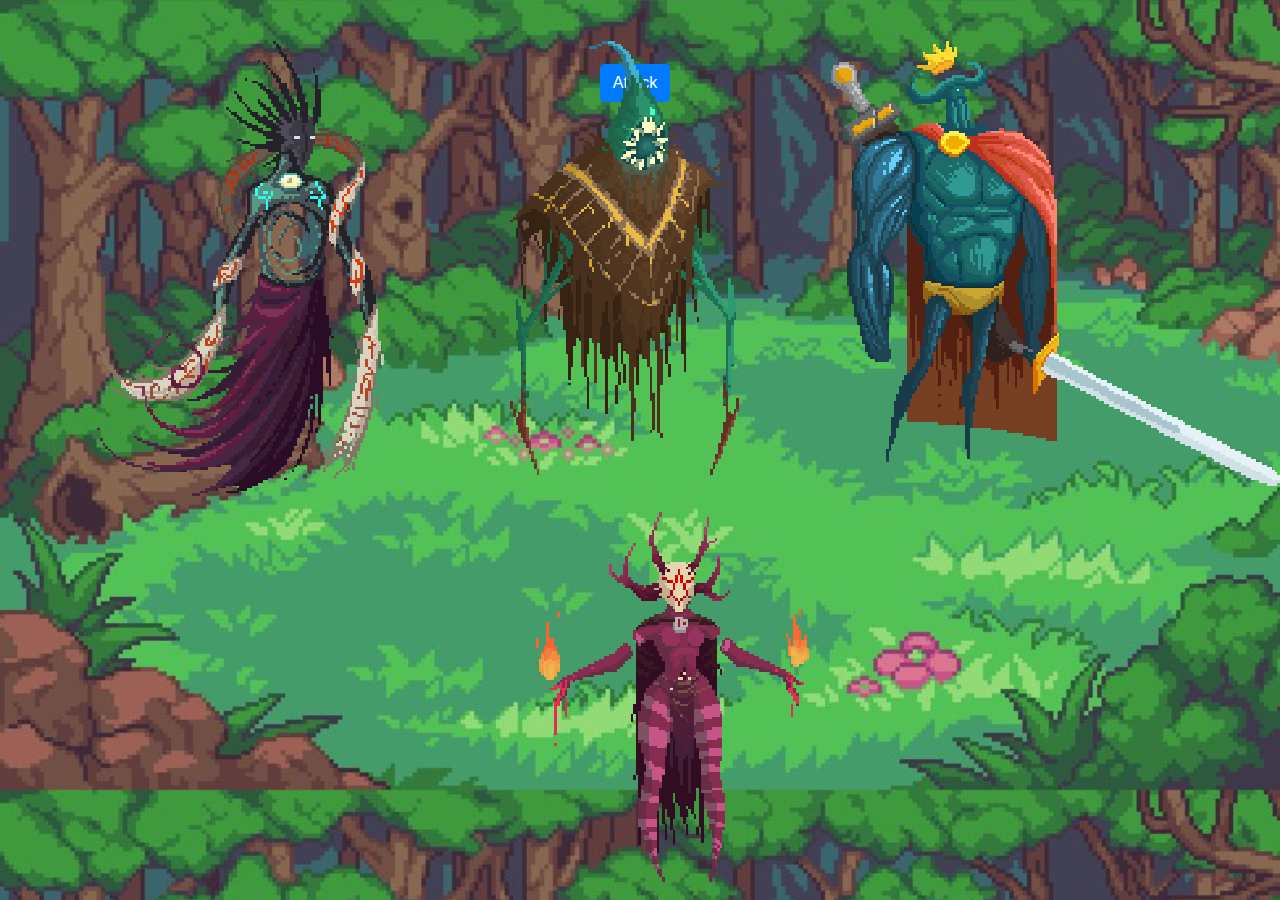
<file: index.html>
<!DOCTYPE html>
<html lang="en">
<head>
    <meta charset="UTF-8">
    <meta name="viewport" content="width=device-width, initial-scale=1.0">
    <meta http-equiv="X-UA-Compatible" content="ie=edge">

    <link rel="stylesheet" type="text/css" href="assets/css/style.css">
    <link href="https://stackpath.bootstrapcdn.com/bootstrap/4.3.1/css/bootstrap.min.css" rel="stylesheet" integrity="sha384-ggOyR0iXCbMQv3Xipma34MD+dH/1fQ784/j6cY/iJTQUOhcWr7x9JvoRxT2MZw1T" crossorigin="anonymous">

    <title>Document</title>
</head>
<body>
    <div id="gameDiv">
        <div class="row" id="enemyRow">
            <div class="col" id="enemyStats">

            </div>
            <div class="col" id="enemyImg">
                
            </div>
        </div>
        <div class="row" id="battleOptions" style="width: 100%; height: 100%;">
            <div class="col">
                    <button id="attackBtn" class="btn btn-primary" style="margin-left: 20px;">Attack</button>
            </div>
        </div>
        <div class="row" id="playerRow">
            <div class="col" id="playerImg">
                
            </div>
            <div class="col" id="playerStats">

            </div>
        </div>
        <div class="row" id="optionDiv">
            <div class="col">
                <h2 id="charOneName" style="text-align: center;"></h2>
                <img src="assets/images/one.png" id="charOne" style="margin-left: auto; margin-right: auto;">
                <h2 id="charOneStats" style="text-align: center;"></h2>
            </div>
            <div class="col">
                <h2 id="charTwoName" style="text-align: center;"></h2>
                <img src="assets/images/two.png" id="charTwo" style="margin-left: auto; margin-right: auto;">
                <h2 id="charTwoStats" style="text-align: center;"></h2>
            </div>
            <div class="col">
                <h2 id="charThreeName" style="text-align: center;"></h2>
                <img src="assets/images/three.png" id="charThree" style="margin-left: auto; margin-right: auto;">
                <h2 id="charThreeStats" style="text-align: center;"></h2>
            </div>
            <div class="col">
                <h2 id="charFourName" style="text-align: center;"></h2>
                <img src="assets/images/four.png" id ="charFour" style="margin-left: auto; margin-right: auto;">
                <h2 id="charFourStats" style="text-align: center;"></h2>
            </div>
        </div>
    </div>

    <script
    src="https://code.jquery.com/jquery-3.3.1.js"
    integrity="sha256-2Kok7MbOyxpgUVvAk/HJ2jigOSYS2auK4Pfzbm7uH60="
    crossorigin="anonymous"></script>
    <script src="https://stackpath.bootstrapcdn.com/bootstrap/4.1.3/js/bootstrap.min.js" integrity="sha384-ChfqqxuZUCnJSK3+MXmPNIyE6ZbWh2IMqE241rYiqJxyMiZ6OW/JmZQ5stwEULTy" crossorigin="anonymous"></script>
    <script type="text/javascript" src="assets/js/game.js"></script>
</body>
</html>
</file>
<file: assets/css/style.css>
body {
    background-image: url("../images/arena.jpg");
    background-size: 120%;
}

#playerRow {
    bottom: 20px;
    margin-top: auto;
}

#playerImg {
    margin-left: 20%;
}

#playerStats {

}

#enemyRow {
    margin-top: 5%;
}

#enemyImg {
    
}

#attackBtn {
}

#battleOptions {
    text-align: center;
}

#optionDiv {
    bottom: 10px;
    position: fixed;
    text-align: center;
    padding-left: 5%;
    padding-right: auto;
}

h2{
    color: white;
    outline: black ipx solid;
}

.flipped {
    transform: scale(-1, 1);
    -moz-transform: scale(-1, 1);
    -webkit-transform: scale(-1, 1);
    -o-transform: scale(-1, 1);
    -khtml-transform: scale(-1, 1);
    -ms-transform: scale(-1, 1);
}
</file>
